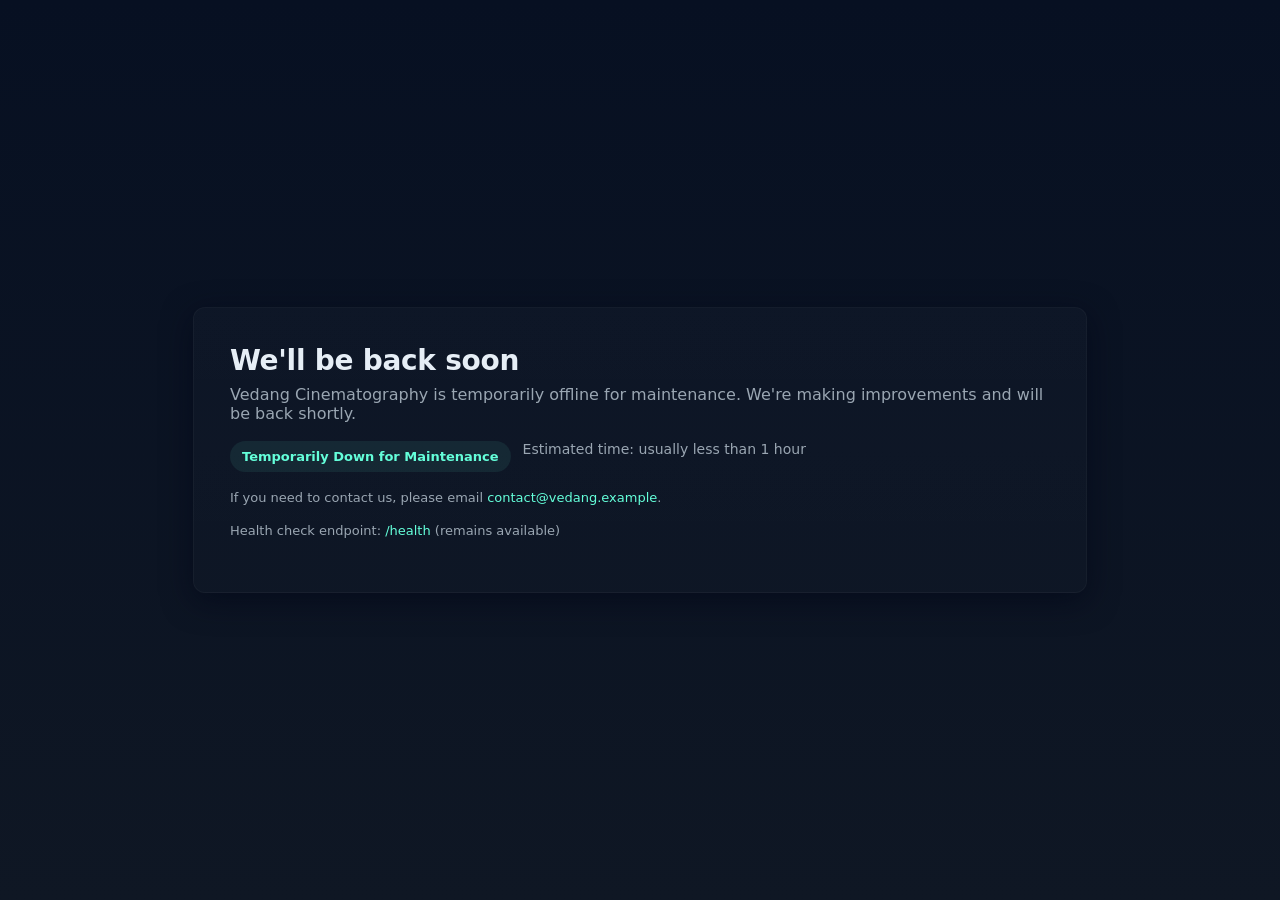
<file: maintenance.html>
<!doctype html>
<html lang="en">
<head>
  <meta charset="utf-8">
  <meta name="viewport" content="width=device-width,initial-scale=1">
  <title>We'll be back soon — Maintenance</title>
  <style>
    :root{--bg:#0f1724;--card:#0b1220;--accent:#64ffda;--muted:#9aa6b2}
    html,body{height:100%}
    body{margin:0;font-family:Inter,Segoe UI,Roboto,system-ui,Arial;background:linear-gradient(180deg,#071022 0%,#0f1724 100%);color:#e6eef6;display:flex;align-items:center;justify-content:center}
    .card{max-width:820px;padding:36px;border-radius:12px;background:linear-gradient(180deg,rgba(255,255,255,0.02),rgba(255,255,255,0.01));box-shadow:0 8px 30px rgba(2,6,23,0.6);border:1px solid rgba(255,255,255,0.03)}
    h1{margin:0 0 8px;font-size:28px;letter-spacing:-0.01em}
    p{margin:0 0 18px;color:var(--muted)}
    .meta{display:flex;gap:12px;flex-wrap:wrap}
    .badge{background:rgba(100,255,218,0.08);color:var(--accent);padding:8px 12px;border-radius:999px;font-weight:600;font-size:13px}
    .note{color:var(--muted);font-size:14px}
    footer{margin-top:18px;color:var(--muted);font-size:13px}
    a{color:var(--accent);text-decoration:none}
    @media (max-width:520px){.card{margin:12px;padding:20px}}
  </style>
</head>
<body>
  <main class="card" role="main" aria-labelledby="title">
    <h1 id="title">We'll be back soon</h1>
    <p>Vedang Cinematography is temporarily offline for maintenance. We're making improvements and will be back shortly.</p>

    <div class="meta">
      <div class="badge">Temporarily Down for Maintenance</div>
      <div class="note">Estimated time: usually less than 1 hour</div>
    </div>

    <footer>
      <p>If you need to contact us, please email <a href="mailto:contact@vedang.example">contact@vedang.example</a>.</p>
      <p>Health check endpoint: <a href="/health">/health</a> (remains available)</p>
    </footer>
  </main>
  <script>
    // Auto-refresh periodically so visitors see the site when it's back
    setInterval(function(){ fetch('/health').then(function(r){ if(r.ok) location.reload();}).catch(()=>{}); }, 30000);
  </script>
</body>
</html>
</file>
